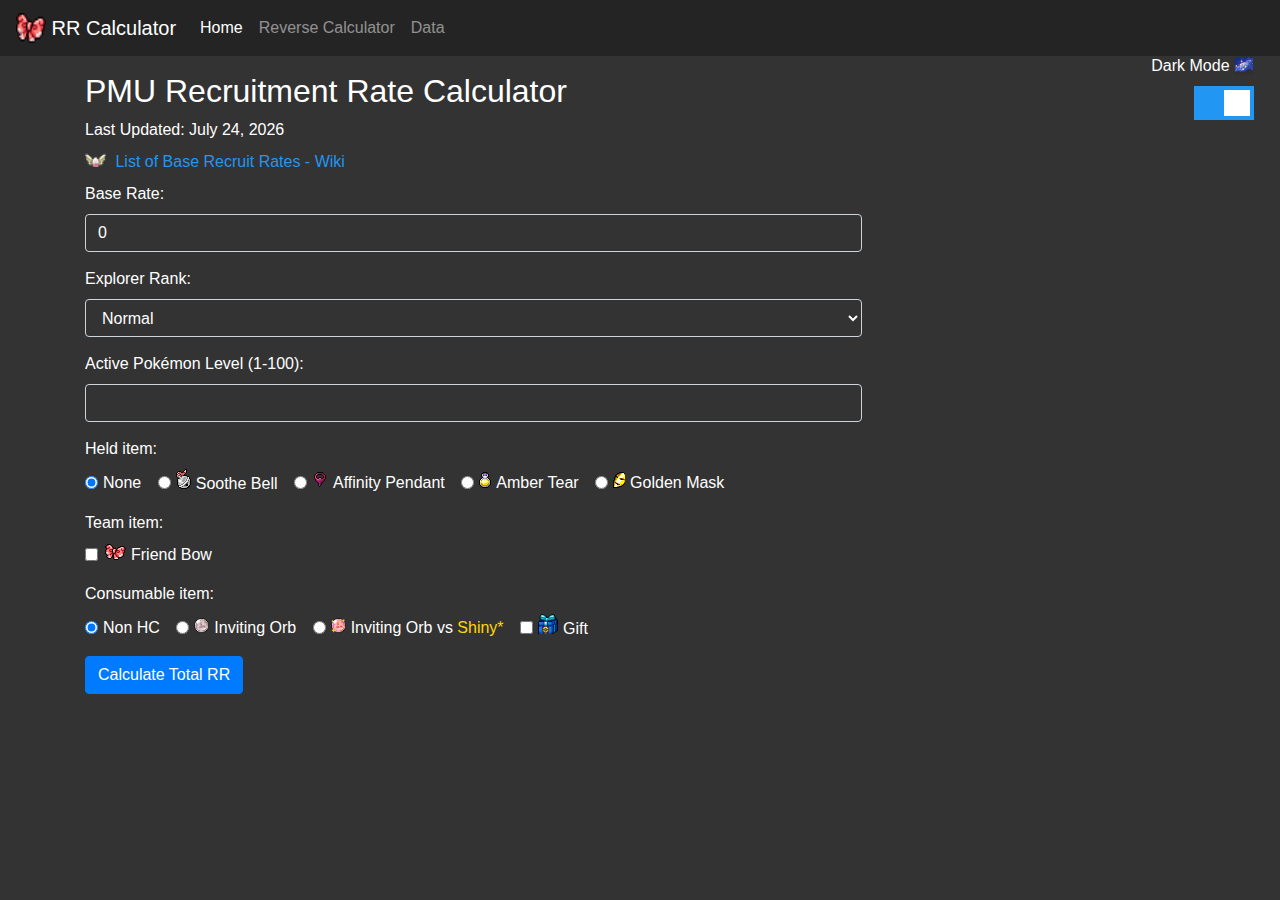
<file: index.html>
<!DOCTYPE html>
<html lang="en">

<head>
    <meta charset="UTF-8">
    <meta name="viewport" content="width=device-width, initial-scale=1.0">
    <link href="./css/bootstrap.min.css" rel="stylesheet">
    <link rel="stylesheet" href="styles.css">
    <link rel="icon" href="./fb.ico">
    <title>PMU RR Calculator</title>
</head>

<body class="dark-mode">
    <nav class="navbar navbar-expand-lg navbar-dark bg-dark">
        <a class="navbar-brand" href="./">
            <img src="./assets/img/fb.png" width="30" height="30" class="d-inline-block align-top" alt="">
            RR Calculator</a>
        <button class="navbar-toggler" type="button" data-toggle="collapse" data-target="#navbarNavAltMarkup"
            aria-controls="navbarNavAltMarkup" aria-expanded="false" aria-label="Toggle navigation">
            <span class="navbar-toggler-icon"></span>
        </button>
        <div class="collapse navbar-collapse" id="navbarNavAltMarkup">
            <div class="navbar-nav">
                <a class="nav-item nav-link active" href="#">Home <span class="sr-only">(current)</span></a>
                <a class="nav-item nav-link" href="./reverse">Reverse Calculator</a>
                <a class="nav-item nav-link" href="./data">Data</a>
            </div>
        </div>
    </nav>
    <div class="container mt-3">
        <h2>PMU Recruitment Rate Calculator</h2>
        <div id="lastUpdated"></div>

        <div class="mt-1 mb-2 mx-3 top-right-container">
            <div class="switch-label">
                <label>Dark Mode 🌌</label>
            </div>
            <label class="switch">
                <!-- Checked to start in dark mode -->
                <input type="checkbox" id="darkModeSwitch" checked>
                <span class="slider"></span>
            </label>
        </div>

        <div class="my-2">
            <span class="sprite pmuwiki"></span>
            <a href="https://pokemonmysteryuniverse.fandom.com/wiki/Recruitable_Pok%C3%A9mon#List_of_Recruitable_Pok%C3%A9mon"
                target="_blank">List of Base Recruit Rates - Wiki</a>
        </div>

        <form id="rrForm" class="mt-2">
            <!-- Base Rate input -->
            <div class="form-group">
                <label for="baseRR">Base Rate:</label>
                <input type="text" class="form-control" id="baseRR" name="baseRR" step="0.01" value="0">
            </div>

            <!-- Explorer Rank input -->
            <div class="form-group">
                <label for="explorerRank">Explorer Rank:</label>
                <select class="form-control" id="explorerRank" name="explorerRank">
                    <option value="normal">Normal</option>
                    <option value="bronze">Bronze</option>
                    <option value="silver">Silver</option>
                    <option value="gold">Gold</option>
                    <option value="diamond">Diamond</option>
                    <option value="super">Super</option>
                    <option value="ultra">Ultra</option>
                    <option value="hyper">Hyper</option>
                    <option value="master">Master</option>
                    <option value="master-star">Master*</option>
                    <option value="master-double-star">Master**</option>
                    <option value="master-triple-star">Master***</option>
                    <option value="guildmaster">Guildmaster</option>
                </select>
            </div>

            <!-- Active mon Level input -->
            <div class="form-group">
                <label for="level">Active Pokémon Level (1-100):</label>
                <input type="number" class="form-control" id="level" name="level" min="1" max="100">
            </div>

            <!-- Held item -->
            <div class="form-group">
                <label>Held item:</label><br>
                <div class="form-check form-check-inline">
                    <input class="form-check-input" type="radio" name="heldItem" id="noheld" value="noheld" checked>
                    <label class="form-check-label" for="noheld">
                        <span class="sprite noheld"></span>None
                    </label>
                </div>
                <div class="form-check form-check-inline">
                    <input class="form-check-input" type="radio" name="heldItem" id="soothe" value="soothe">
                    <label class="form-check-label" for="soothe">
                        <span class="sprite soothe"></span>Soothe Bell
                    </label>
                </div>
                <div class="form-check form-check-inline">
                    <input class="form-check-input" type="radio" name="heldItem" id="affinity" value="affinity">
                    <label class="form-check-label" for="affinity">
                        <span class="sprite affinity"></span>Affinity Pendant
                    </label>
                </div>
                <div class="form-check form-check-inline">
                    <input class="form-check-input" type="radio" name="heldItem" id="amber" value="amber">
                    <label class="form-check-label" for="amber">
                        <span class="sprite amber"></span>Amber Tear
                    </label>
                </div>
                <div class="form-check form-check-inline">
                    <input class="form-check-input" type="radio" name="heldItem" id="gm" value="gm">
                    <label class="form-check-label" for="gm">
                        <span class="sprite gm"></span>Golden Mask
                    </label>
                </div>
            </div>

            <!-- Team item -->
            <div class="form-group">
                <label>Team item:</label><br>
                <div class="form-check">
                    <input type="checkbox" class="form-check-input" id="fb" name="fb">
                    <label class="form-check-label" for="fb">
                        <span class="sprite fb"></span>Friend Bow</label>
                </div>
            </div>

            <!-- Consumable item -->
            <div class="form-group">
                <label>Consumable item:</label><br>
                <div class="form-check form-check-inline">
                    <input class="form-check-input" type="radio" name="inviting" id="nonhc" value="nonhc" checked>
                    <label class="form-check-label" for="nonhc">
                        <span class="sprite nonhc"></span>Non HC
                    </label>
                </div>
                <div class="form-check form-check-inline">
                    <input class="form-check-input" type="radio" name="inviting" id="invitingnormal"
                        value="invitingnormal">
                    <label class="form-check-label" for="invitingnormal">
                        <span class="sprite invitingnormal"></span>Inviting Orb
                    </label>
                </div>
                <div class="form-check form-check-inline">
                    <input class="form-check-input" type="radio" name="inviting" id="invitingshiny"
                        value="invitingshiny">
                    <label class="form-check-label" for="invitingshiny">
                        <span class="sprite invitingshiny"></span>Inviting Orb vs <span
                            style="color: gold;">Shiny*</span>
                    </label>
                </div>
                <div class="form-check form-check-inline">
                    <input type="checkbox" class="form-check-input" id="gift" name="gift">
                    <label class="form-check-label" for="gift">
                        <span class="sprite gift"></span>Gift</label>
                </div>
            </div>
            <button type="button" class="btn btn-primary" id="calculateButton">Calculate Total RR</button>
        </form>
        <div class="my-3">
            <div id="totalRR"></div>
        </div>
    </div>

    <script src="script.js"></script>
    <script src="https://code.jquery.com/jquery-3.5.1.slim.min.js"></script>
    <script src="https://cdn.jsdelivr.net/npm/@popperjs/core@2.5.3/dist/umd/popper.min.js"></script>
    <script src="./js/bootstrap.min.js"></script>
</body>

</html>
</file>
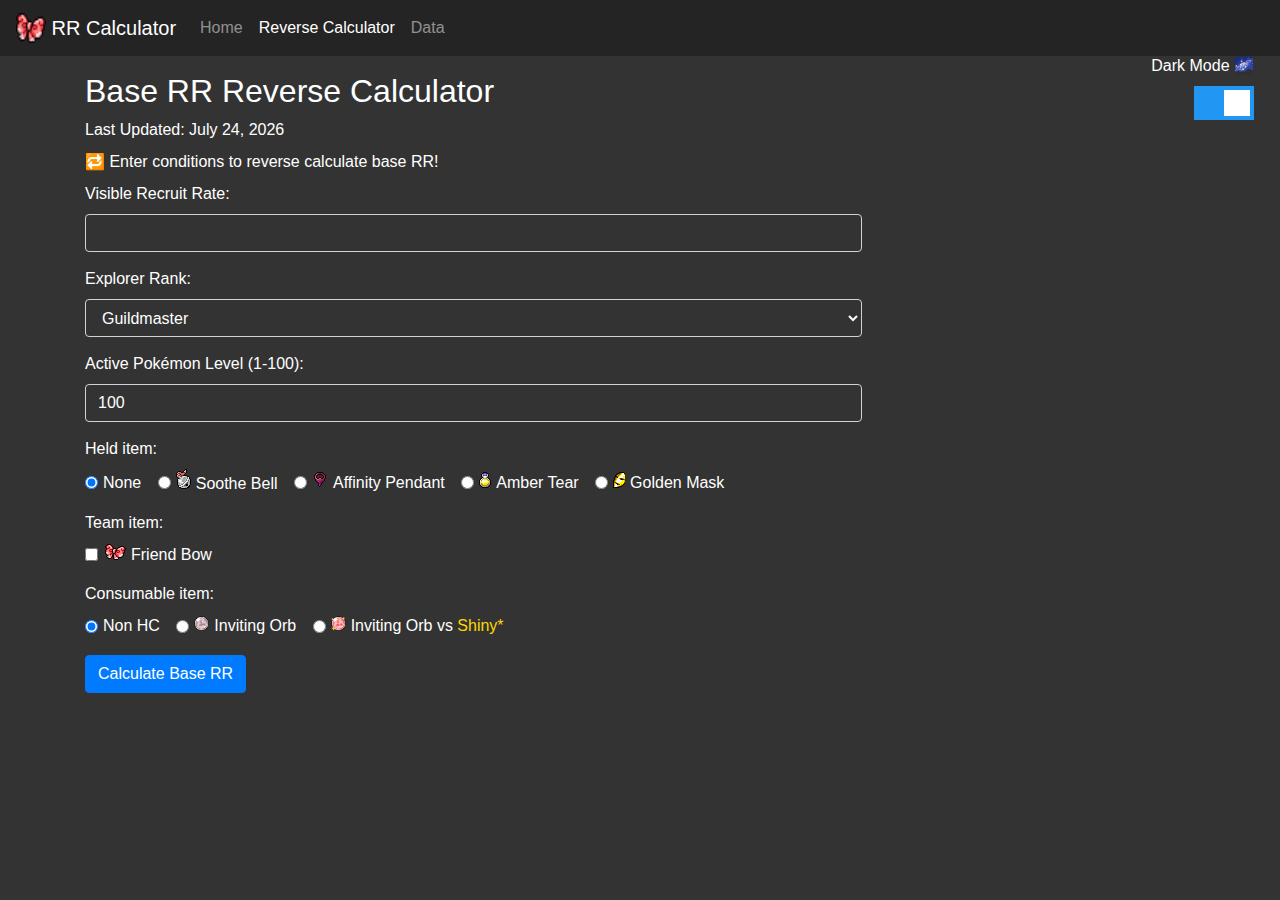
<file: reverse.html>
<!DOCTYPE html>
<html lang="en">

<head>
    <meta charset="UTF-8">
    <meta name="viewport" content="width=device-width, initial-scale=1.0">
    <link href="./css/bootstrap.min.css" rel="stylesheet">
    <link rel="stylesheet" href="styles.css">
    <link rel="icon" href="./fb.ico">
    <title>PMU RR Calculator</title>
</head>

<body class="dark-mode">
    <nav class="navbar navbar-expand-lg navbar-dark bg-dark">
        <a class="navbar-brand" href="./">
            <img src="./assets/img/fb.png" width="30" height="30" class="d-inline-block align-top" alt="">
            RR Calculator</a>
        <button class="navbar-toggler" type="button" data-toggle="collapse" data-target="#navbarNavAltMarkup"
            aria-controls="navbarNavAltMarkup" aria-expanded="false" aria-label="Toggle navigation">
            <span class="navbar-toggler-icon"></span>
        </button>
        <div class="collapse navbar-collapse" id="navbarNavAltMarkup">
            <div class="navbar-nav">
                <a class="nav-item nav-link" href="./">Home</a>
                <a class="nav-item nav-link active" href="#">Reverse Calculator <span
                        class="sr-only">(current)</span></a>
                <a class="nav-item nav-link" href="./data">Data</a>
            </div>
        </div>
    </nav>
    <div class="container mt-3">
        <h2>Base RR Reverse Calculator</h2>
        <div id="lastUpdated"></div>

        <div class="mt-1 mb-2 mx-3 top-right-container">
            <div class="switch-label">
                <label>Dark Mode 🌌</label>
            </div>
            <label class="switch">
                <!-- Checked to start in dark mode -->
                <input type="checkbox" id="darkModeSwitch" checked>
                <span class="slider"></span>
            </label>
        </div>

        <div class="my-2">
            🔁 Enter conditions to reverse calculate base RR!
        </div>

        <form id="rrForm" class="mt-2">
            <!-- Total Rate input -->
            <div class="form-group">
                <label for="totalRR">Visible Recruit Rate:</label>
                <input type="text" class="form-control" id="totalRR" name="totalRR" step="0.01">
            </div>

            <!-- Explorer Rank input -->
            <div class="form-group">
                <label for="explorerRank">Explorer Rank:</label>
                <select class="form-control" id="explorerRank" name="explorerRank">
                    <option value="guildmaster">Guildmaster</option>
                    <option value="master-triple-star">Master***</option>
                    <option value="master-double-star">Master**</option>
                    <option value="master-star">Master*</option>
                    <option value="master">Master</option>
                    <option value="hyper">Hyper</option>
                    <option value="ultra">Ultra</option>
                    <option value="super">Super</option>
                    <option value="diamond">Diamond</option>
                    <option value="gold">Gold</option>
                    <option value="silver">Silver</option>
                    <option value="bronze">Bronze</option>
                    <option value="normal">Normal</option>
                </select>
            </div>

            <!-- Active mon Level input -->
            <div class="form-group">
                <label for="level">Active Pokémon Level (1-100):</label>
                <input type="number" class="form-control" id="level" name="level" min="1" max="100" value="100">
            </div>

            <!-- Held item -->
            <div class="form-group">
                <label>Held item:</label><br>
                <div class="form-check form-check-inline">
                    <input class="form-check-input" type="radio" name="heldItem" id="noheld" value="noheld" checked>
                    <label class="form-check-label" for="noheld">
                        <span class="sprite noheld"></span>None
                    </label>
                </div>
                <div class="form-check form-check-inline">
                    <input class="form-check-input" type="radio" name="heldItem" id="soothe" value="soothe">
                    <label class="form-check-label" for="soothe">
                        <span class="sprite soothe"></span>Soothe Bell
                    </label>
                </div>
                <div class="form-check form-check-inline">
                    <input class="form-check-input" type="radio" name="heldItem" id="affinity" value="affinity">
                    <label class="form-check-label" for="affinity">
                        <span class="sprite affinity"></span>Affinity Pendant
                    </label>
                </div>
                <div class="form-check form-check-inline">
                    <input class="form-check-input" type="radio" name="heldItem" id="amber" value="amber">
                    <label class="form-check-label" for="amber">
                        <span class="sprite amber"></span>Amber Tear
                    </label>
                </div>
                <div class="form-check form-check-inline">
                    <input class="form-check-input" type="radio" name="heldItem" id="gm" value="gm">
                    <label class="form-check-label" for="gm">
                        <span class="sprite gm"></span>Golden Mask
                    </label>
                </div>
            </div>

            <!-- Team item -->
            <div class="form-group">
                <label>Team item:</label><br>
                <div class="form-check">
                    <input type="checkbox" class="form-check-input" id="fb" name="fb">
                    <label class="form-check-label" for="fb">
                        <span class="sprite fb"></span>Friend Bow</label>
                </div>
            </div>

            <!-- Consumable item -->
            <div class="form-group">
                <label>Consumable item:</label><br>
                <div class="form-check form-check-inline">
                    <input class="form-check-input" type="radio" name="inviting" id="nonhc" value="nonhc" checked>
                    <label class="form-check-label" for="nonhc">
                        <span class="sprite nonhc"></span>Non HC
                    </label>
                </div>
                <div class="form-check form-check-inline">
                    <input class="form-check-input" type="radio" name="inviting" id="invitingnormal"
                        value="invitingnormal">
                    <label class="form-check-label" for="invitingnormal">
                        <span class="sprite invitingnormal"></span>Inviting Orb
                    </label>
                </div>
                <div class="form-check form-check-inline">
                    <input class="form-check-input" type="radio" name="inviting" id="invitingshiny"
                        value="invitingshiny">
                    <label class="form-check-label" for="invitingshiny">
                        <span class="sprite invitingshiny"></span>Inviting Orb vs <span
                            style="color: gold;">Shiny*</span>
                    </label>
                </div>
            </div>
            <button type="button" class="btn btn-primary" id="revCalculateButton">Calculate Base RR</button>
        </form>
        <div class="my-3">
            <div id="baseRR"></div>
        </div>
    </div>

    <script src="script.js"></script>
    <script src="https://code.jquery.com/jquery-3.5.1.slim.min.js"></script>
    <script src="https://cdn.jsdelivr.net/npm/@popperjs/core@2.5.3/dist/umd/popper.min.js"></script>
    <script src="./js/bootstrap.min.js"></script>
</body>

</html>
</file>
<file: styles.css>
/* styles.css */

h2 {
    margin-top: 0 !important;
}

.dark-mode a {
    color:#2196F3;
}
.form-group {
    margin-bottom: 15px;
}

.sprite.pmuwiki {
    display: inline-block;
    width: 21px;
    height: 16px;
    background-image: url('./assets/img/pmuwiki.png'); /*Path to sprite image*/
    background-size: cover;
    margin-right: 5px; /*Spacing between sprite and label*/
}

.sprite.soothe {
    display: inline-block;
    width: 15px;
    height: 20px;
    background-image: url('./assets/img/soothe.png');
    background-size: cover;
    margin-right: 5px;
}

.sprite.affinity {
    display: inline-block;
    width: 16px;
    height: 16px;
    background-image: url('./assets/img/affinity.png');
    background-size: cover;
    margin-right: 5px;
}

.sprite.amber {
    display: inline-block;
    width: 12px;
    height: 16px;
    background-image: url('./assets/img/amber.png');
    background-size: cover;
    margin-right: 5px;
}

.sprite.gm {
    display: inline-block;
    width: 12px;
    height: 16px;
    background-image: url('./assets/img/gm.png');
    background-size: cover;
    margin-right: 5px;
}

.sprite.fb {
    display: inline-block;
    width: 21px;
    height: 16px;
    background-image: url('./assets/img/fb.png');
    background-size: cover;
    margin-right: 5px;
}

.sprite.invitingnormal {
    display: inline-block;
    width: 15px;
    height: 15px;
    background-image: url('./assets/img/invitingnormal.png');
    background-size: cover;
    margin-right: 5px;
}

.sprite.invitingshiny {
    display: inline-block;
    width: 15px;
    height: 15px;
    background-image: url('./assets/img/invitingshiny.png');
    background-size: cover;
    margin-right: 5px;
}

.sprite.gift {
    display: inline-block;
    width: 20px;
    height: 20px;
    background-image: url('./assets/img/gift.png');
    background-size: cover;
    margin-right: 5px;
}

.switch {
    position: relative;
    display: inline-block;
    width: 60px;
    height: 34px;
    margin-left: 10px;
}

.form-control {
    background-color: #fff; /* Background color for input fields and dropdowns in light mode */
    color: #333; /* Text color in light mode */
    width: 70%;
}

/* Styles for input fields and dropdowns in dark mode */

.top-right-container {
    position: absolute;
    top: 50px; /* Adjust the top distance as needed */
    right: 10px; /* Adjust the right distance as needed */
    display: flex;
    flex-direction: column;
    align-items: flex-end;
}
.dark-mode .form-control {
    background-color: #333; /* Background color for input fields and dropdowns in dark mode */
    color: #fff; /* Text color in dark mode */
    width: 70%;
}

body.dark-mode {
    background-color: #333;
    color: #fff;
}

.bg-dark{
    background-color: #242424 !important; /* For navbar */
}

.switch input { 
    opacity: 0;
    width: 0;
    height: 0;
}

.slider {
    position: absolute;
    cursor: pointer;
    top: 0;
    left: 0;
    right: 0;
    bottom: 0;
    background-color: #ccc;
    -webkit-transition: .4s;
    transition: .4s;
}

.slider:before {
    position: absolute;
    content: "";
    height: 26px;
    width: 26px;
    left: 4px;
    bottom: 4px;
    background-color: white;
    -webkit-transition: .4s;
    transition: .4s;
}

input:checked + .slider {
    background-color: #2196F3;
}

input:focus + .slider {
    box-shadow: 0 0 1px #2196F3;
}

input:checked + .slider:before {
    -webkit-transform: translateX(26px);
    -ms-transform: translateX(26px);
    transform: translateX(26px);
}
</file>
